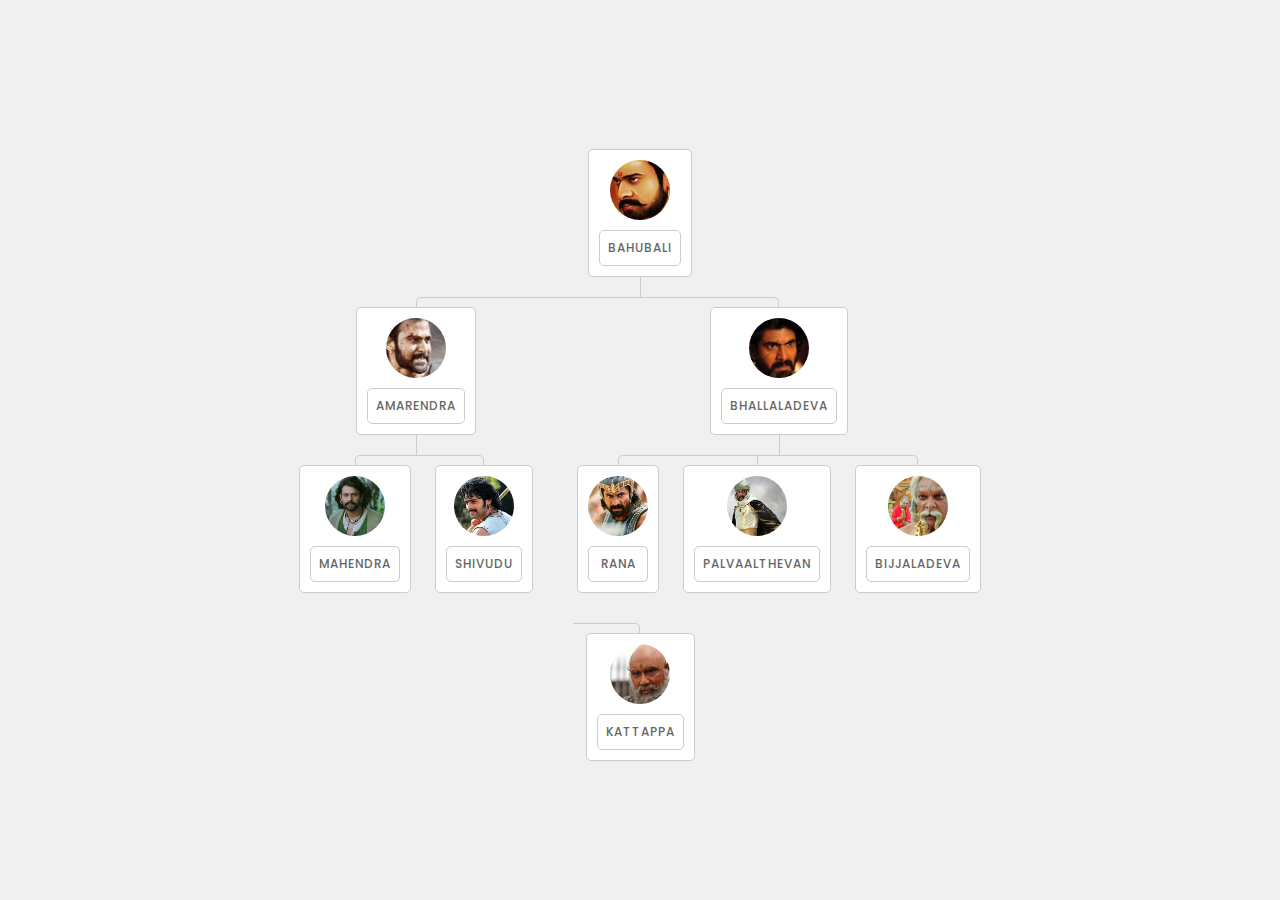
<file: OrgChart/index.html>
<!DOCTYPE html>
<html xmlns="http://www.w3.org/1999/xhtml">

<head>
	<meta http-equiv="Content-Type" content="text/html; charset=utf-8" />
	<meta name="viewport"
		content="width=device-width, initial-scale=1, minimum-scale=1, maximum-scale=1, user-scalable=no">
	<title>Mahishmati Kingdom</title>
	<link href="css/style.css" rel="stylesheet" type="text/css" />
	<script src="script.js"></script>
</head>

<body>
	<div class="container">
		<div class="row">
			<div class="tree">
				<ul>
					<li> <a href="#"><img src="images/1.jpg"><span>Bahubali</span></a>
						<ul>
							<li><a href="#"><img src="images/2.jpg"><span>Amarendra</span></a>
								<ul>
									<li> <a href="#"><img src="images/3.jpg"><span>Mahendra</span></a> </li>
									<li> <a href="#"><img src="images/4.jpg"><span>Shivudu</span></a> </li>
								</ul>
							</li>
							<li> <a href="#"><img src="images/5.jpg"><span>Bhallaladeva</span></a>
								<ul>
									<li> <a href="#"><img src="images/6.jpg"><span>Rana</span></a> </li>
									<li> <a href="#"><img src="images/7.jpg"><span>Palvaalthevan</span></a> </li>
									<li> <a href="#"><img src="images/8.jpg"><span>Bijjaladeva</span></a> </li>
								</ul>
							</li>
						</ul>
					</li>

				</ul>
				<li><a href="#"><img src="images/9.jpg"><span>Kattappa</span></a></li>

			</div>
		</div>
	</div>
	<div id="details-container"></div>
</body>

</html>
</file>
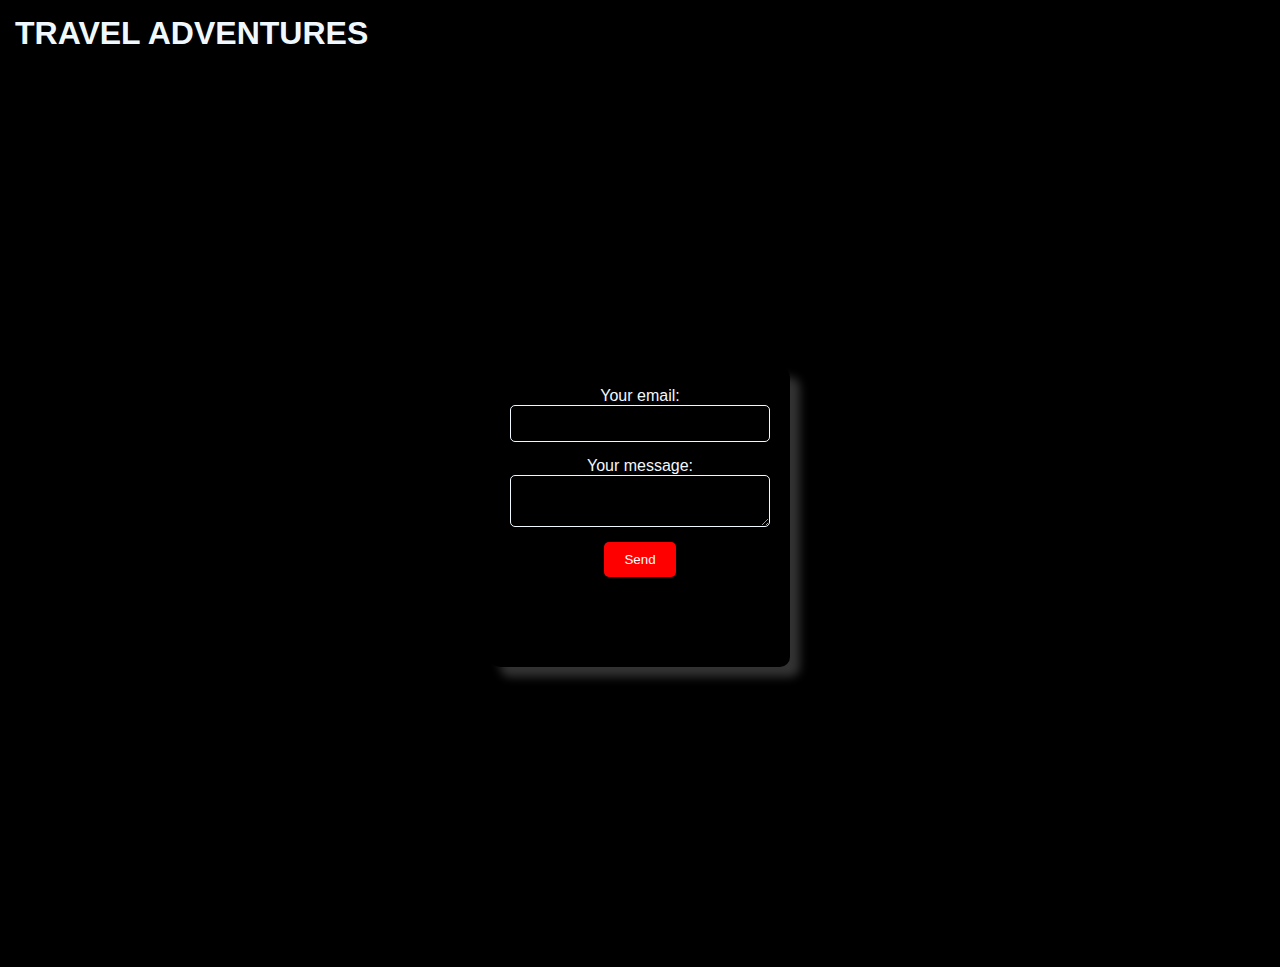
<file: FullStackProject SOLO/contact.html>
<!DOCTYPE html>
<html lang="en">

<head>
    <!-- Your meta tags and title -->
    <link href="contact.css" rel="stylesheet">
</head>

<body>
    <header>
        <div class="logo">
            <h1>
                TRAVEL ADVENTURES
            </h1>
        </div>
    </header>
    <div class="contact">
        <div class="center">
            <form action="https://formspree.io/f/mdordnny" method="POST">
                <div class="input-group">
                    <label for="email">Your email:</label>
                    <input type="email" name="email" id="email">
                </div>
                <div class="input-group">
                    <label for="message">Your message:</label>
                    <textarea name="message" id="myTextarea"></textarea>
                </div>
                <button type="submit">Send</button>
            </form>
            </form>
        </div>
    </div>
</body>

</html>
</file>
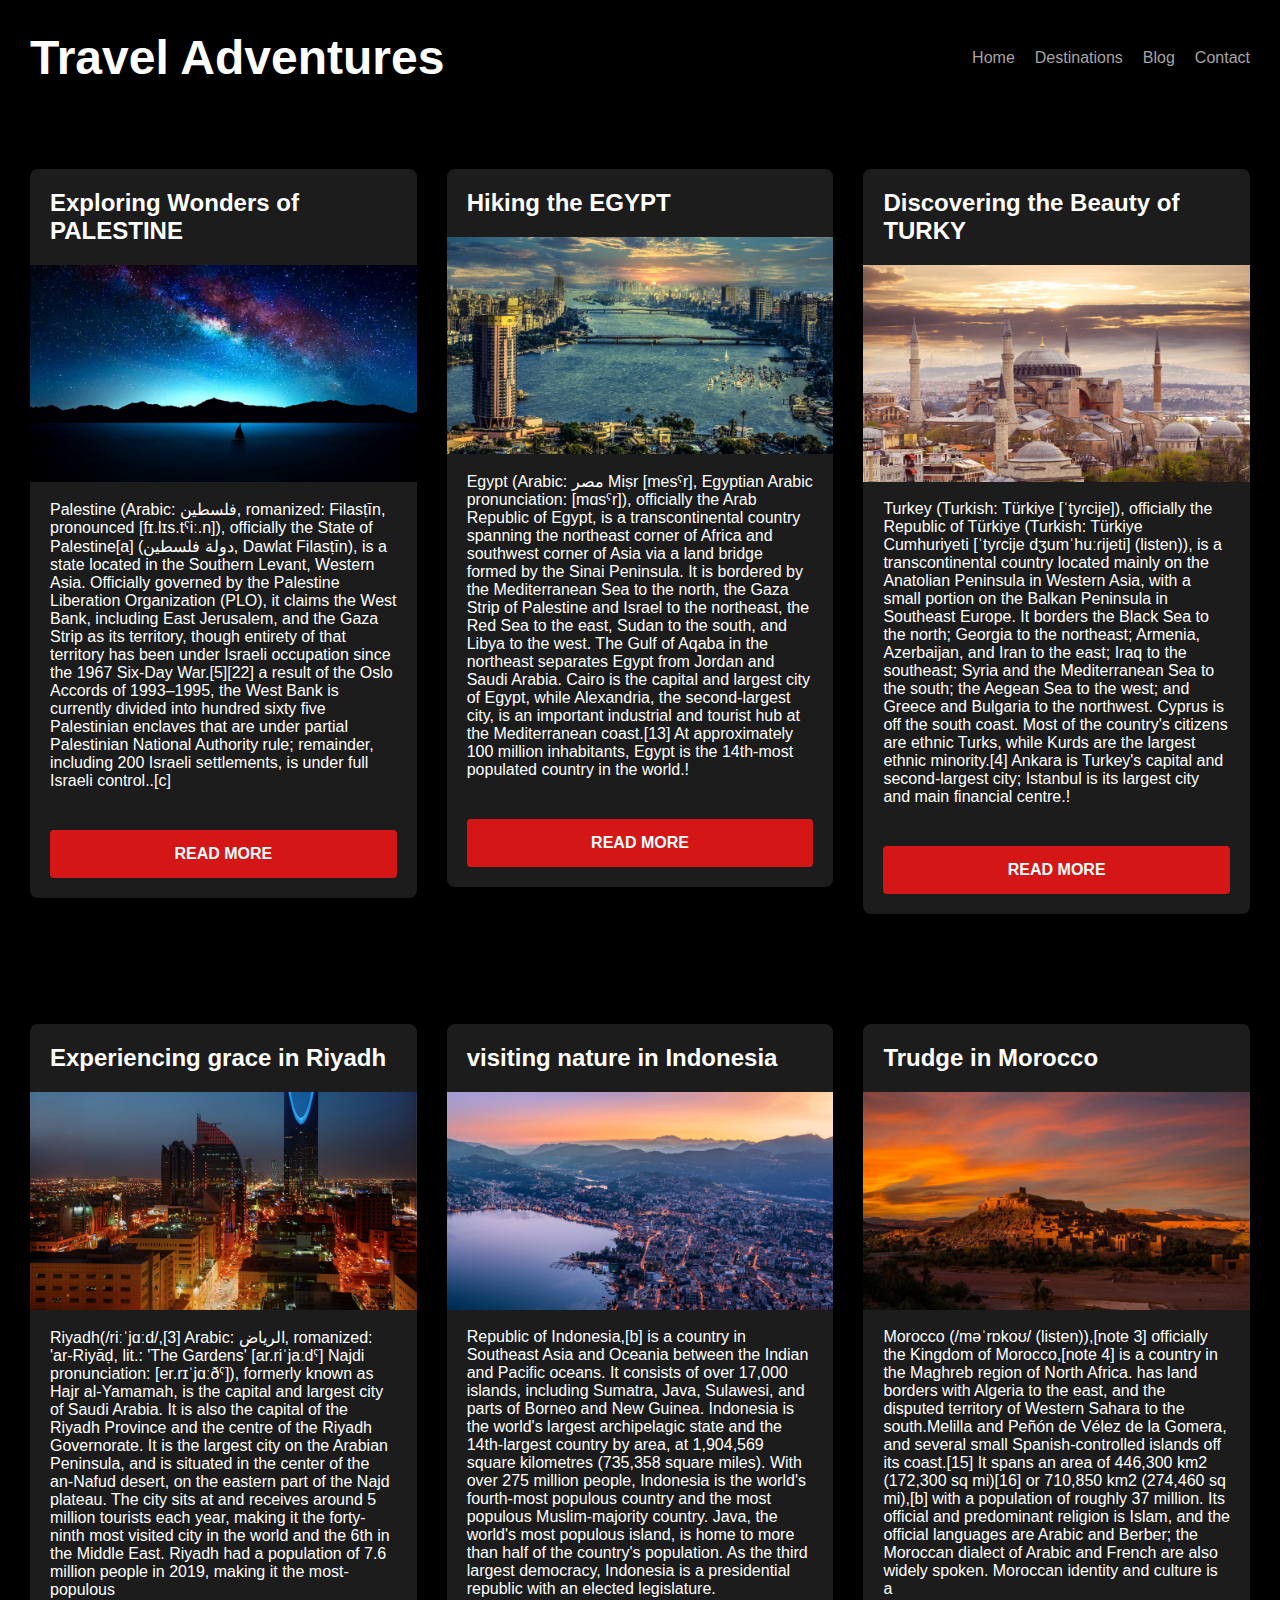
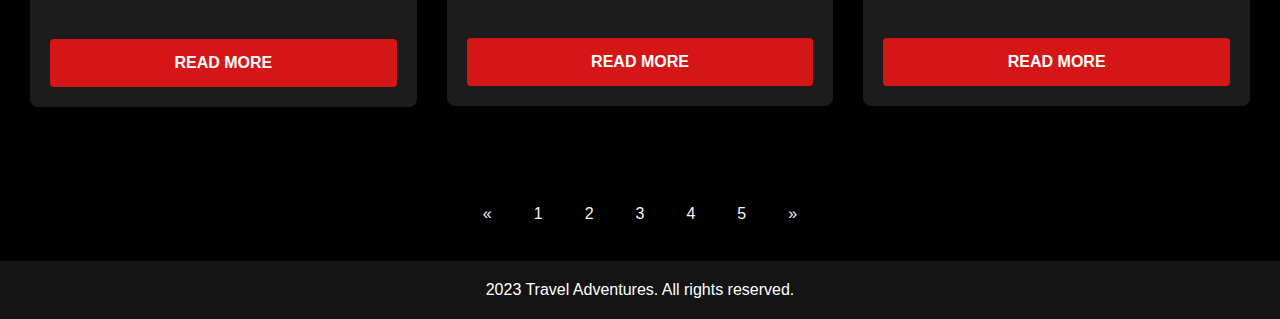
<file: FullStackProject SOLO/Places.html>
<html>

<head>
    <meta charset="utf-8">
    <meta name="viewport" content="width=device-width, initial-scale=1.0">
    <title>Travel Website</title>
    <link href="style.css" rel="stylesheet">
</head>

<body>
    <header>
        <h1>Travel Adventures</h1>
        <nav>
            <a href="#">Home</a>
            <a href="#">Destinations</a>
            <a href="#">Blog</a>
            <a href="contact.html">Contact</a>
        </nav>
    </header>
    <br>
    <main>
        <div class="post">

            <h2>Exploring Wonders of PALESTINE</h2>
            <img src="palestine.jpg" alt="palestine"><br>
            <br>
            <p>Palestine (Arabic: فلسطين, romanized: Filasṭīn, pronounced [fɪ.lɪs.tˤiː.n]), officially the State of
                Palestine[a] (دولة فلسطين, Dawlat Filasṭīn), is a state located in the Southern Levant, Western Asia.
                Officially governed by the Palestine Liberation Organization (PLO), it claims the West Bank, including
                East Jerusalem, and the Gaza Strip as its territory, though entirety of that territory has been
                under Israeli occupation since the 1967 Six-Day War.[5][22] a result of the Oslo Accords of
                1993–1995, the West Bank is currently divided into hundred sixty five Palestinian enclaves that are
                under partial
                Palestinian National Authority rule; remainder, including 200 Israeli settlements, is under
                full Israeli control..[c]</p>
            <a href="#">Read more</a>
        </div>




        <div class="post">
            <h2>Hiking the EGYPT</h2>
            <img src="Egypt.jpg" alt="Egypt" style="height: 50%;">
            <br><br>
            <p>Egypt (Arabic: مصر Miṣr [mesˁr], Egyptian Arabic pronunciation: [mɑsˤr]), officially the Arab Republic of
                Egypt, is a transcontinental country spanning the northeast corner of Africa and southwest corner of
                Asia via a land bridge formed by the Sinai Peninsula. It is bordered by the Mediterranean Sea to the
                north, the Gaza Strip of Palestine and Israel to the northeast, the Red Sea to the east, Sudan to the
                south, and Libya to the west. The Gulf of Aqaba in the northeast separates Egypt from Jordan and Saudi
                Arabia. Cairo is the capital and largest city of Egypt, while Alexandria, the second-largest city, is an
                important industrial and tourist hub at the Mediterranean coast.[13] At approximately 100 million
                inhabitants, Egypt is the 14th-most populated country in the world.!</p>
            <a href="#">Read more</a>
        </div>




        <div class="post">
            <h2>Discovering the Beauty of TURKY</h2>
            <img src="Turky.jpg" alt="Turky" style="height: 50%;">
            <br>
            <br>
            <p>Turkey (Turkish: Türkiye [ˈtyɾcije]), officially the Republic of Türkiye (Turkish: Türkiye Cumhuriyeti
                [ˈtyɾcije dʒumˈhuːɾijeti] (listen)), is a transcontinental country located mainly on the Anatolian
                Peninsula in Western Asia, with a small portion on the Balkan Peninsula in Southeast Europe. It borders
                the Black Sea to the north; Georgia to the northeast; Armenia, Azerbaijan, and Iran to the east; Iraq to
                the southeast; Syria and the Mediterranean Sea to the south; the Aegean Sea to the west; and Greece and
                Bulgaria to the northwest. Cyprus is off the south coast. Most of the country's citizens are ethnic
                Turks, while Kurds are the largest ethnic minority.[4] Ankara is Turkey's capital and second-largest
                city; Istanbul is its largest city and main financial centre.!</p>
            <a href="#">Read more</a>
        </div>


    </main>

    <main>


        <div class="post">
            <h2>Experiencing grace in Riyadh</h2>
            <img src="riyadh.jpg" alt="Riyadh">
            <br><br>
            <p>Riyadh(/riːˈjɑːd/,[3] Arabic: الرياض, romanized: 'ar-Riyāḍ, lit.: 'The Gardens' [ar.riˈjaːdˤ] Najdi
                pronunciation: [er.rɪˈjɑːðˤ]), formerly known as Hajr al-Yamamah, is the capital and largest city of
                Saudi Arabia. It is also the capital of the Riyadh Province and the centre of the Riyadh Governorate. It
                is the largest city on the Arabian Peninsula, and is situated in the center of the an-Nafud desert, on
                the eastern part of the Najd plateau. The city sits at and receives around 5 million tourists each year,
                making it the forty-ninth most visited city in the world and the 6th in the Middle East. Riyadh had a
                population of 7.6 million people in 2019, making it the most-populous

            </p>
            <a href="#">Read more</a>
        </div>

        <div class="post">
            <h2>visiting nature in Indonesia</h2>
            <img src="indonesia.jpg" alt="Indonesia">
            <br><br>
            <p>Republic of Indonesia,[b] is a country in Southeast Asia and Oceania between the Indian and Pacific
                oceans. It consists of over 17,000 islands, including Sumatra, Java, Sulawesi, and parts of Borneo and
                New Guinea. Indonesia is the world's largest archipelagic state and the 14th-largest country by area, at
                1,904,569 square kilometres (735,358 square miles). With over 275 million people, Indonesia is the
                world's fourth-most populous country and the most populous Muslim-majority country. Java, the world's
                most populous island, is home to more than half of the country's population.

                As the third largest democracy, Indonesia is a presidential republic with an elected legislature.</p>
            <a href="#">Read more</a>
        </div>


        <div class="post">
            <h2>Trudge in Morocco</h2>
            <img src="morocco.jpg" alt="Morocco">
            <br><br>
            <p>Morocco (/məˈrɒkoʊ/ (listen)),[note 3] officially the Kingdom of Morocco,[note 4] is a country in the
                Maghreb region of North Africa. has land borders with Algeria to the east, and the disputed territory of
                Western Sahara to the south.Melilla and Peñón de Vélez de la Gomera, and several small
                Spanish-controlled islands off its coast.[15] It spans an area of 446,300 km2 (172,300 sq mi)[16] or
                710,850 km2 (274,460 sq mi),[b] with a population of roughly 37 million. Its official and predominant
                religion is Islam, and the official languages are Arabic and Berber; the Moroccan dialect of Arabic and
                French are also widely spoken. Moroccan identity and culture is a </p>
            <a href="#">Read more</a>
        </div>
    </main>
    <div class="pagenation">
        <a>&laquo;</a>
        <a href="#">1</a>
        <a href="lodingu.html">2</a>
        <a href="#">3</a>
        <a href="#">4</a>
        <a href="#">5</a>
        <a>&raquo;</a>
    </div>

    <footer>
        <p>2023 Travel Adventures. All rights reserved.</p>
    </footer>
</body>

</html>
</file>
<file: OrgChart/css/style.css>
@import url('https://fonts.googleapis.com/css2?family=Poppins:ital,wght@0,100;0,200;0,300;0,400;0,500;0,600;0,700;0,800;0,900;1,100;1,200;1,300;1,400;1,500;1,600;1,700;1,800;1,900&display=swap');

* {
	padding: 0;
	margin: 0;
	box-sizing: border-box;
}

body {
	height: 100vh;
	display: flex;
	justify-content: center;
	align-items: center;
	background-color: #f0f0f0;
	font-family: 'Poppins', sans-serif;
}

.tree {
	width: 100%;
	height: auto;
	text-align: center;
}

.tree ul {
	padding-top: 20px;
	position: relative;
	transition: 0.5s;
}

.tree li {
	display: inline-table;
	text-align: center;
	list-style-type: none;
	position: relative;
	padding: 10px;
	transition: 0.5s;
}

.tree li::before,
.tree li::after {
	content: '';
	position: absolute;
	top: 0;
	right: 50%;
	border-top: 1px solid #ccc;
	width: 51%;
	height: 10px;
}

.tree li::after {
	right: auto;
	left: 50%;
	border-left: 1px solid #ccc;
}

.tree li:only-child::after,
.tree li:only-child::before {
	display: none;
}

.tree li:only-child {
	padding-top: 0;
}

.tree li:first-child::before,
.tree li:last-child::after {
	border: 0 none;
}

.tree li:last-child::before {
	border-right: 1px solid #ccc;
	border-radius: 0 5px 0 0;
}

.tree li:first-child::after {
	border-radius: 5px 0 0 0;
}

.tree ul ul::before {
	content: '';
	position: absolute;
	top: 0;
	left: 50%;
	border-left: 1px solid #ccc;
	width: 0;
	height: 20px;
}

.tree li a {
	border: 1px solid #ccc;
	padding: 10px;
	display: inline-grid;
	border-radius: 5px;
	text-decoration-line: none;
	border-radius: 5px;
	transition: 0.5s;
	background-color: #fff;
	/* Background color changed to white */
}

.tree li a img {
	width: 60px;
	height: 60px;
	margin-bottom: 10px !important;
	border-radius: 50%;
	margin: auto;
	object-fit: cover;
	/* Maintain image aspect ratio */
}

.tree li a span {
	border: 1px solid #ccc;
	border-radius: 5px;
	color: #666;
	padding: 8px;
	font-size: 12px;
	text-transform: uppercase;
	letter-spacing: 1px;
	font-weight: 500;
}

/* New styles for personalized theme */
.tree li a:hover,
.tree li a:hover span,
.tree li a:hover+ul li a {
	background: #ffddc1;
	/* Light orange background */
	color: #333;
	border: 1px solid #ff9b00;
	/* Dark orange border */
}

.tree li a:hover+ul li::after,
.tree li a:hover+ul li::before,
.tree li a:hover+ul::before,
.tree li a:hover+ul ul::before {
	border-color: #ff9b00;
	/* Dark orange border */
}
</file>
<file: FullStackProject SOLO/contact.css>
* {
    box-sizing: border-box;
    font-family: 'Montserrat', sans-serif;
    margin: 0;
    padding: 0;
}

body {
    background-color: rgb(0, 0, 0);
    /* Darker black */
    color: aliceblue;
}

header {
    background-color: rgb(0, 0, 0);
    /* Dark gray background for the header */
    padding: 15px;
}

.contact {
    display: flex;
    justify-content: center;
    align-items: center;
    height: 100vh;

}

.center {
    text-align: center;
}

form {
    background-color: rgb(0, 0, 0);
    /* Dark gray background for the form */
    padding: 20px;
    border-radius: 10px;
    /* Rounded corners for the form */
    box-shadow: 10px 10px 10px rgba(255, 255, 255, 0.2);
    /* Add a slight shadow */
    height: 300px;
    width: 300px;
}

.input-group {
    display: flex;
    flex-direction: column;
    margin-bottom: 15px;
}

label {
    color: aliceblue;
}

input[type=email],
textarea {
    background-color: rgb(0, 0, 0);
    /* Slightly lighter black */
    border: 1px solid aliceblue;
    border-radius: 5px;
    padding: 10px;
    color: white;
    width: 100%;
}

/* Style the submit button */
form button[type=submit] {
    background-color: #ff0000;
    /* Red button color */
    color: white;
    padding: 10px 20px;
    border: none;
    border-radius: 5px;
    cursor: pointer;
    transition: background-color 0.3s;
}

/* Style the submit button on hover */
form button[type=submit]:hover {
    background-color: #0056b3;
    /* Darker blue on hover */
}
</file>
<file: FullStackProject SOLO/style.css>
* {
    box-sizing: border-box;
    font-family: 'Montserrat', sans-serif;
    margin: 0;
    padding: 0;
  }
  
  body {
    background-color: #000000;
    color: #ffffff;
  }
  
  a {
    color: #a8a3a3;
    text-decoration: none;
  }
  
  a:hover {
    color: #ffffff;
    cursor: pointer;
  }
  
  header {
    display: flex;
    justify-content: space-between;
    align-items: center;
    padding: 30px;
    position: sticky;
    top: 0;
    left: 0;
    right: 0;
    background-color: rgb(0, 0, 0);
    z-index: 9999;
    margin-bottom: 6px;
  }
  
  h1 {
    font-size: 48px;
    font-weight: 700;
  }
  
  nav {
    display: flex;
  }
  
  nav a {
    margin-left: 20px;
  }
  
  main {

    display: flex;
    justify-content: space-between;
    padding: 30px;
    flex-wrap: wrap;
  }
  
  .post {
    background-color: #1c1c1c;
    border-radius: 8px;
    margin-bottom: 50px;
    overflow: auto;
    width: calc(33.33% - 20px);
    height: 100%;
  }
  
  .post:hover {
    transform: translateY(-10px);
  }
  
  .post img {
    height: 50%;
    width: 100%;
  }
  
  .post h2 {
    font-size: 24px;
    font-weight: 700;
    padding: 20px;
  }
  
  .post p {
    font-size: 16px;
    padding: 0 20px 20px;
  }
  
  .post a {
    background-color: rgb(212, 22, 22);
    border-radius: 4px;
    color: white;
    display: block;
    font-size: 16px;
    font-weight: 700;
    margin: 20px;
    padding: 15px;
    text-align: center;
    text-transform: uppercase;
    transition: background-color 0.2s ease-in-out;
  }
  
  .post a:hover {
    background-color: red;
  }
  .pagenation {
    display: flex;
    justify-content: center;
    padding-bottom: 20px;
  }
  
  .pagenation a {
    color: whitesmoke;
				float: left;
				padding: 8px 16px;
				text-decoration:none;
    margin: 10px 5px;}

  
  footer {
    display: flex;
    
    background-color: #141414;
    display: flex;
    justify-content: center;
    padding: 20px;
  }
</file>
